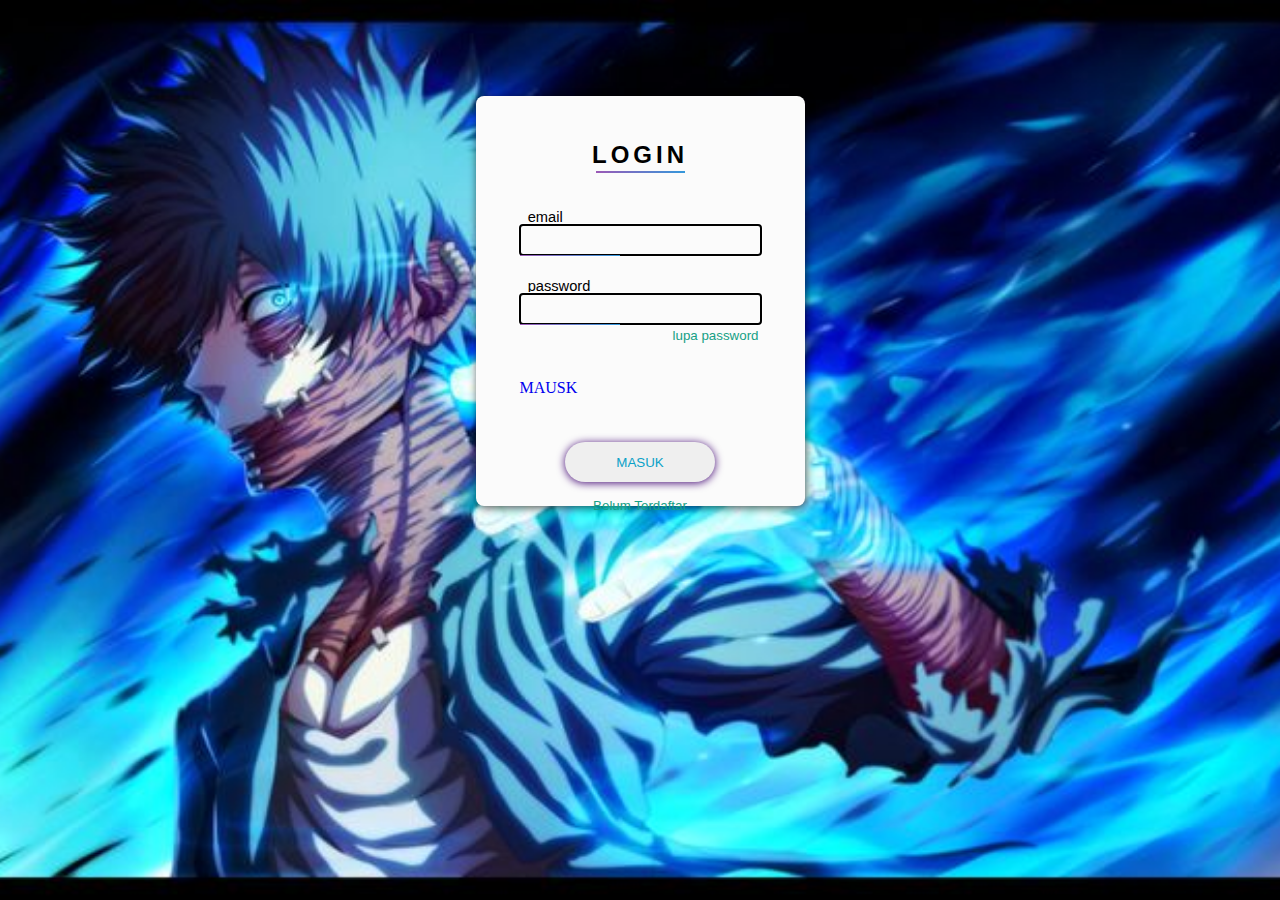
<file: index.html>
<!DOCTYPE html>
<html lang="en">
<head>
    <meta charset="UTF-8">
    <meta http-equiv="X-UA-Compatible" content="IE=edge">
    <meta name="viewport" content="width=device-width, initial-scale=1.0">
    <title>card</title>
    <link rel="stylesheet" type="text/css" href="index.css" >
</head>
<body>
    <div id="card">
        <div id="card-content">
            <div id="card-title">
                <h2>LOGIN</h2>
                <div class="underline-title">

                </div>
            </div>
            <form method="post" class="form">
                <label for="user-email" style="padding-top: 13px">&nbsp;
                    email
                </label>
                <input id="user-email" class="form-content" type="email" name="email" autocomplete="on" required/>
                <div class="form-border"></div>

                <label for="user-password" style="padding-top: 22px">
                &nbsp; password
                </label>
                <input id="user-password" class="form-content" type="password" name="password" required/>
                <div class="form-border"></div>
                <a href="#">
                    <legend id="forgot-pass">lupa password</legend>
                </a>
                <br><br>
                <a href="halaman.html">MAUSK</a>
                <input id="submit-btn" type="submit" name="submit" value="MASUK">
                <a href="#" id="signup">Belum Terdaftar</a>
            </form>
        </div>
    </div>
    
</body>
</html>
</file>
<file: index.css>
*{
    text-decoration: none;
}
body{
    background-image: url(87fa2d4070c1d04c22197cd9c0a3777a.jpg);
    background-size: cover;
    background-repeat: no-repeat;
    background-position: center;
    background-attachment: fixed;
    height: 100px;
}
.title{
    text-align: center;
    font-size: 2.5em;
    color: #000;
  }
label{
    font-family: "Raleway" ,sans-serif;
    font-size: 11pt;
}
#forgot-pass{
    color: #16a085;
    font-family: "Raleway",sans-serif;
    font-size: 10pt;
    margin-top: 3px;
    text-align: right;
}
#card{
    background: #fbfbfb;
    border-radius: 8px;
    box-shadow: 1px 2px 8px rgba(0,0,0,0.65);
    height: 410px;
    margin: 6rem auto 8.1rem auto;
    width: 329px;
}
#card-content{
    padding: 12px 44px;

}
#card-title{
    font-family: "Raleway Thin",sans-serif;
    letter-spacing: 4px;
    padding-bottom: 23px;
    padding-top: 13px;
    text-align: center;
}
#signup{
    color: #16a085;
    font-family: "Raleway",sans-serif;
    font-size: 10pt;
    margin-top: 16px;
    text-align: center;
}
 #submit-btn{
    background: -webkit-linear-gradient(right,#3498db,9b59b6);
    border-radius: 100px;
    border: none;
    box-shadow: 0px 1px 8px #430874;
    cursor: pointer;
    color: rgb(10, 161, 199);
    font-family: "Raleway semibold",sans-serif;
    height: 40px;
    margin: 0 auto;
    margin-top: 45px;
    transition: 0.25s;
    width: 150px;
}
 #submit-btn:hover{
    box-shadow: 0px 1px 18px #ffffff;
}
.form{
    align-items: left;
    display: flex;
    flex-direction: column;
}
.form-border{
    height: 1px;
    width: 100px;
    background: -webkit-linear-gradient(right,#3498db,#9b59b6);
}
 .form-content{
    background: #fbfbfb;
    border: none;
    outline: auto;
    padding-top: 14px;
}
.underline-title{
    background: -webkit-linear-gradient(right,#3498db,#9b59b6);
    height: 2px;
    margin: -1.1rem auto 0 auto;
    width: 89px;
}
</file>
